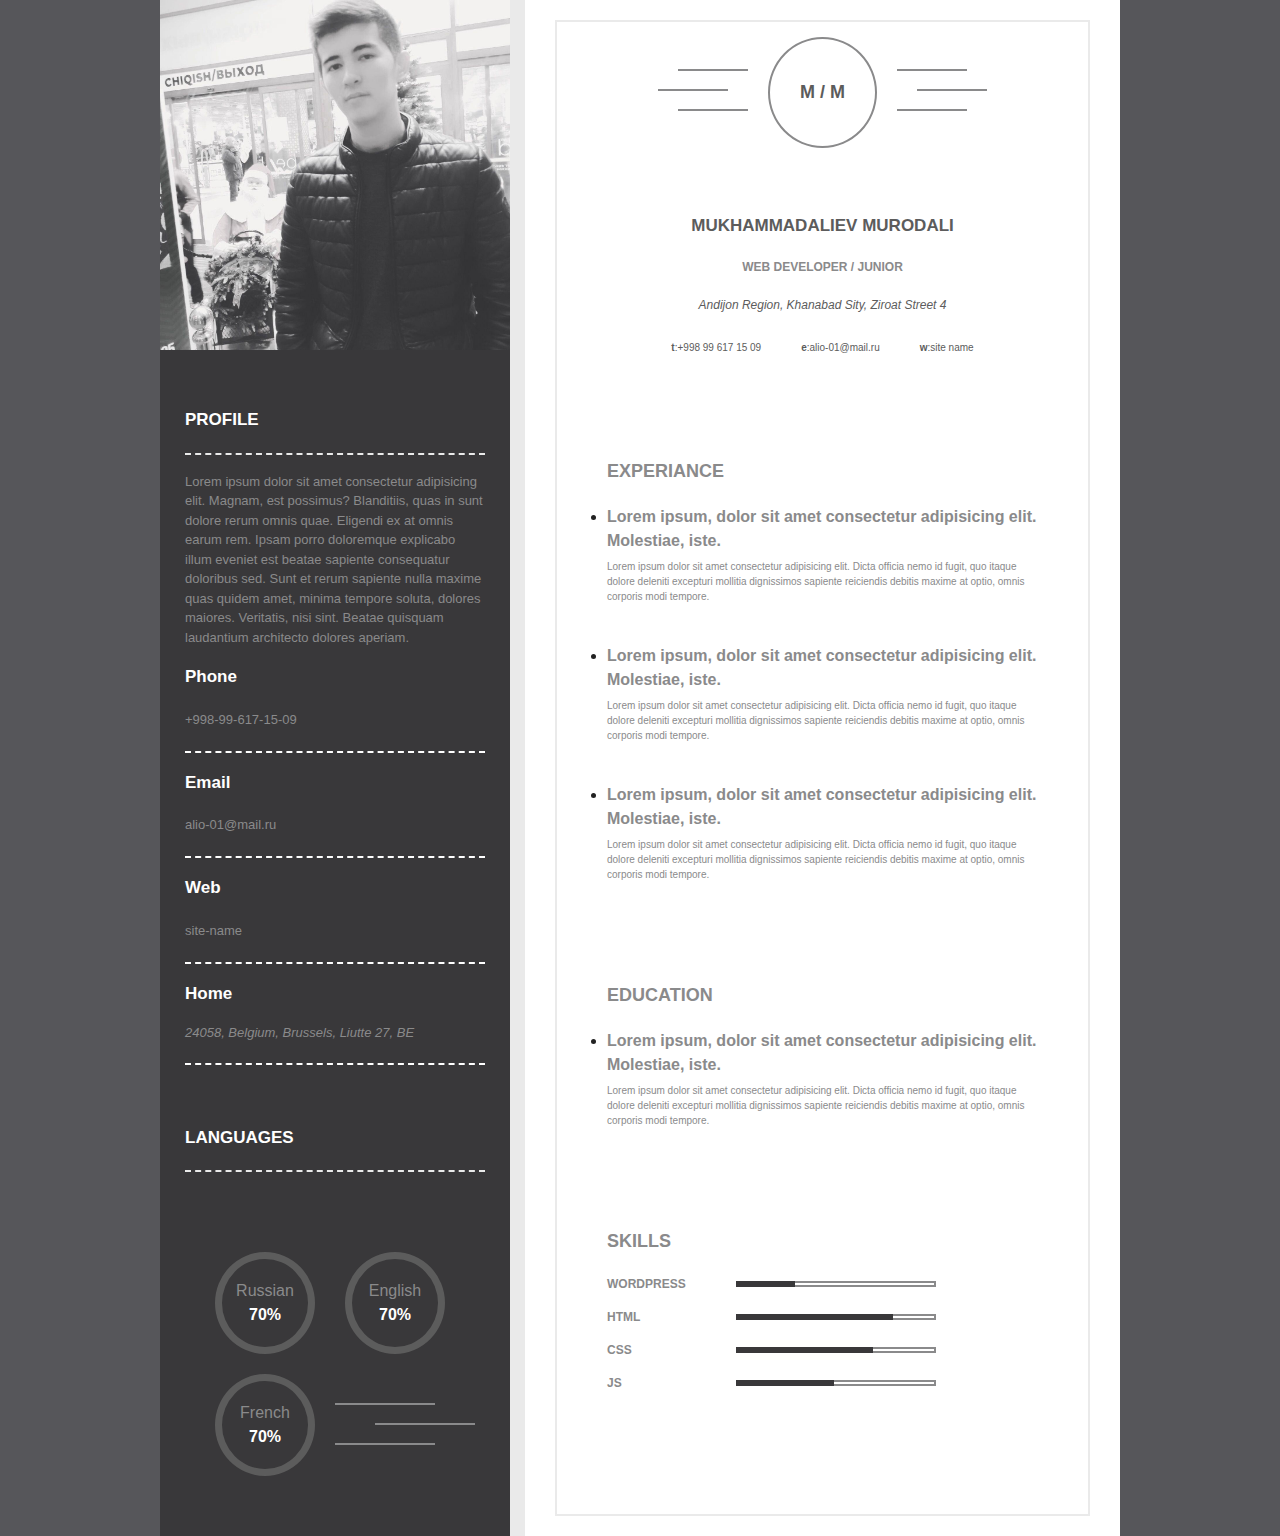
<file: index.html>
<!DOCTYPE html>
<html lang="en">
<head>
  <meta charset="UTF-8">
  <meta name="viewport" content="width=device-width, initial-scale=1.0">
  <link rel="stylesheet" href="css/normalize.css">
  <link rel="stylesheet" href="css/style.css">
  <title>Portfoliocha</title>
</head>
<body>
  <main class="main-site">
    <div class="container">
      <section class="site-section-left">
        <h2 class="visually-hidden">
          Info
        </h2>
        <img class="avatar-img" src="img/avatar.jpg" alt="Me" width="350" height="235">
        <div class="profile">
          <h3 class="profile-title">Profile</h3>
          <p class="profile-text">
            Lorem ipsum dolor sit amet consectetur adipisicing elit. Magnam, est possimus? Blanditiis, quas in sunt dolore rerum omnis quae. Eligendi ex at omnis earum rem. Ipsam porro doloremque explicabo illum eveniet est beatae sapiente consequatur doloribus sed. Sunt et rerum sapiente nulla maxime quas quidem amet, minima tempore soluta, dolores maiores. Veritatis, nisi sint. Beatae quisquam laudantium architecto dolores aperiam.
          </p>
          <ul class="profile-list">
            <li class="profile-item">
              <h3 class="profile-item-title">Phone</h3>
              <a href="tel:+998996171509" class="profile-item-link">+998-99-617-15-09</a>
            </li>
            <li class="profile-item">
              <h3 class="profile-item-title">Email</h3>
              <a href="mailto:alio-01@mail.ru" class="profile-item-link">alio-01@mail.ru</a>
            </li>
            <li class="profile-item">
              <h3 class="profile-item-title">Web</h3>
              <a href="#" class="profile-item-link">site-name</a>
            </li>
            <li class="profile-item">
              <h3 class="profile-item-title">Home</h3>
              <a href="#" class="profile-item-link"><address class="address-info">24058, Belgium, Brussels, Liutte 27, BE</address></a>
            </li>
          </ul>
          <h2 class="languages-title">Languages</h2>
          <ul class="languages-list">
            <li class="languages-item">
              <p class="languages-item-name">Russian</p>
              <span class="languages-item-pro">70%</span>
            </li>
            <li class="languages-item">
              <p class="languages-item-name">English</p>
              <span class="languages-item-pro">70%</span>
            </li>
            <li class="languages-item mlnone">
              <p class="languages-item-name">French</p>
              <span class="languages-item-pro">70%</span>
            </li>
            <li class="border-none">
              <span class="languages-item-line"></span>
            </li>
          </ul>
        </div>
      </section>
      <div class="line"></div>
      <section class="site-section-right">
        <div class="site-section-right-body">
          <div class="header-section-right">
            <span class="languages-item-line-left"></span>
            <h2 class="header-section-right-title"><a href="index.html" class="site">M / M</a></h2>
            <span class="languages-item-line-right"></span>
          </div>
          <h2 class="site-section-right-body-title">Mukhammadaliev Murodali</h2>
          <p class="site-section-right-body-subtitle">web developer / junior</p>
          <address class="site-section-right-body-address">Andijon region, khanabad sity, ziroat street 4</address>
          <ul class="site-section-right-body-list">
            <li class="site-section-right-body-item"><a href="tel:+998996171509" class="site-section-right-body-link"><span class="site-section-right-body-bold">t</span>:+998 99 617 15 09</a></li>
            <li class="site-section-right-body-item"><a href="mailto:alio-01@mail.ru" class="site-section-right-body-link"><span class="site-section-right-body-bold">e</span>:alio-01@mail.ru</a></li>
            <li class="site-section-right-body-item"><a href="#" class="site-section-right-body-link"><span class="site-section-right-body-bold">w</span>:site name</a></li>
          </ul>
          <div class="experiance">
            <h2 class="experiance-title">experiance</h2>
            <ul class="experiance-list">
              <li class="experiance-item">
                <h3 class="experiance-item-title">Lorem ipsum, dolor sit amet consectetur adipisicing elit. Molestiae, iste.</h3>
                <p class="experiance-item-text">Lorem ipsum dolor sit amet consectetur adipisicing elit. Dicta officia nemo id fugit, quo itaque dolore deleniti excepturi mollitia dignissimos sapiente reiciendis debitis maxime at optio, omnis corporis modi tempore.</p>
              </li>
              <li class="experiance-item">
                <h3 class="experiance-item-title">Lorem ipsum, dolor sit amet consectetur adipisicing elit. Molestiae, iste.</h3>
                <p class="experiance-item-text">Lorem ipsum dolor sit amet consectetur adipisicing elit. Dicta officia nemo id fugit,
                  quo itaque dolore deleniti excepturi mollitia dignissimos sapiente reiciendis debitis maxime at optio, omnis
                  corporis modi tempore.</p>
              </li>
              <li class="experiance-item">
                <h3 class="experiance-item-title">Lorem ipsum, dolor sit amet consectetur adipisicing elit. Molestiae, iste.</h3>
                <p class="experiance-item-text">Lorem ipsum dolor sit amet consectetur adipisicing elit. Dicta officia nemo id fugit,
                  quo itaque dolore deleniti excepturi mollitia dignissimos sapiente reiciendis debitis maxime at optio, omnis
                  corporis modi tempore.</p>
              </li>
            </ul>
          </div>
          <div class="education">
            <h2 class="experiance-title">education</h2>
            <ul class="experiance-list">
              <li class="experiance-item">
                <h3 class="experiance-item-title">Lorem ipsum, dolor sit amet consectetur adipisicing elit. Molestiae, iste.</h3>
                <p class="experiance-item-text">Lorem ipsum dolor sit amet consectetur adipisicing elit. Dicta officia nemo id
                  fugit, quo itaque dolore deleniti excepturi mollitia dignissimos sapiente reiciendis debitis maxime at optio,
                  omnis corporis modi tempore.</p>
              </li>
              </ul>
          </div>
          <div class="skills">
            <h2 class="experiance-title">skills</h2>
            <ul class="skills-list">
              <li class="skills-item">
                <p class="skills-text">wordpress</p>
                <span class="skills-span wordpress"></span>
              </li>
              <li class="skills-item">
                <p class="skills-text">html</p>
                <span class="skills-span html"></span>
              </li>
              <li class="skills-item">
                <p class="skills-text">css</p>
                <span class="skills-span css"></span>
              </li>
              <li class="skills-item">
                <p class="skills-text">js</p>
                <span class="skills-span js"></span>
              </li>
            </ul>
          </div>
        </div>
      </section>
    </div>
  </main>
</body>
</html>
</file>
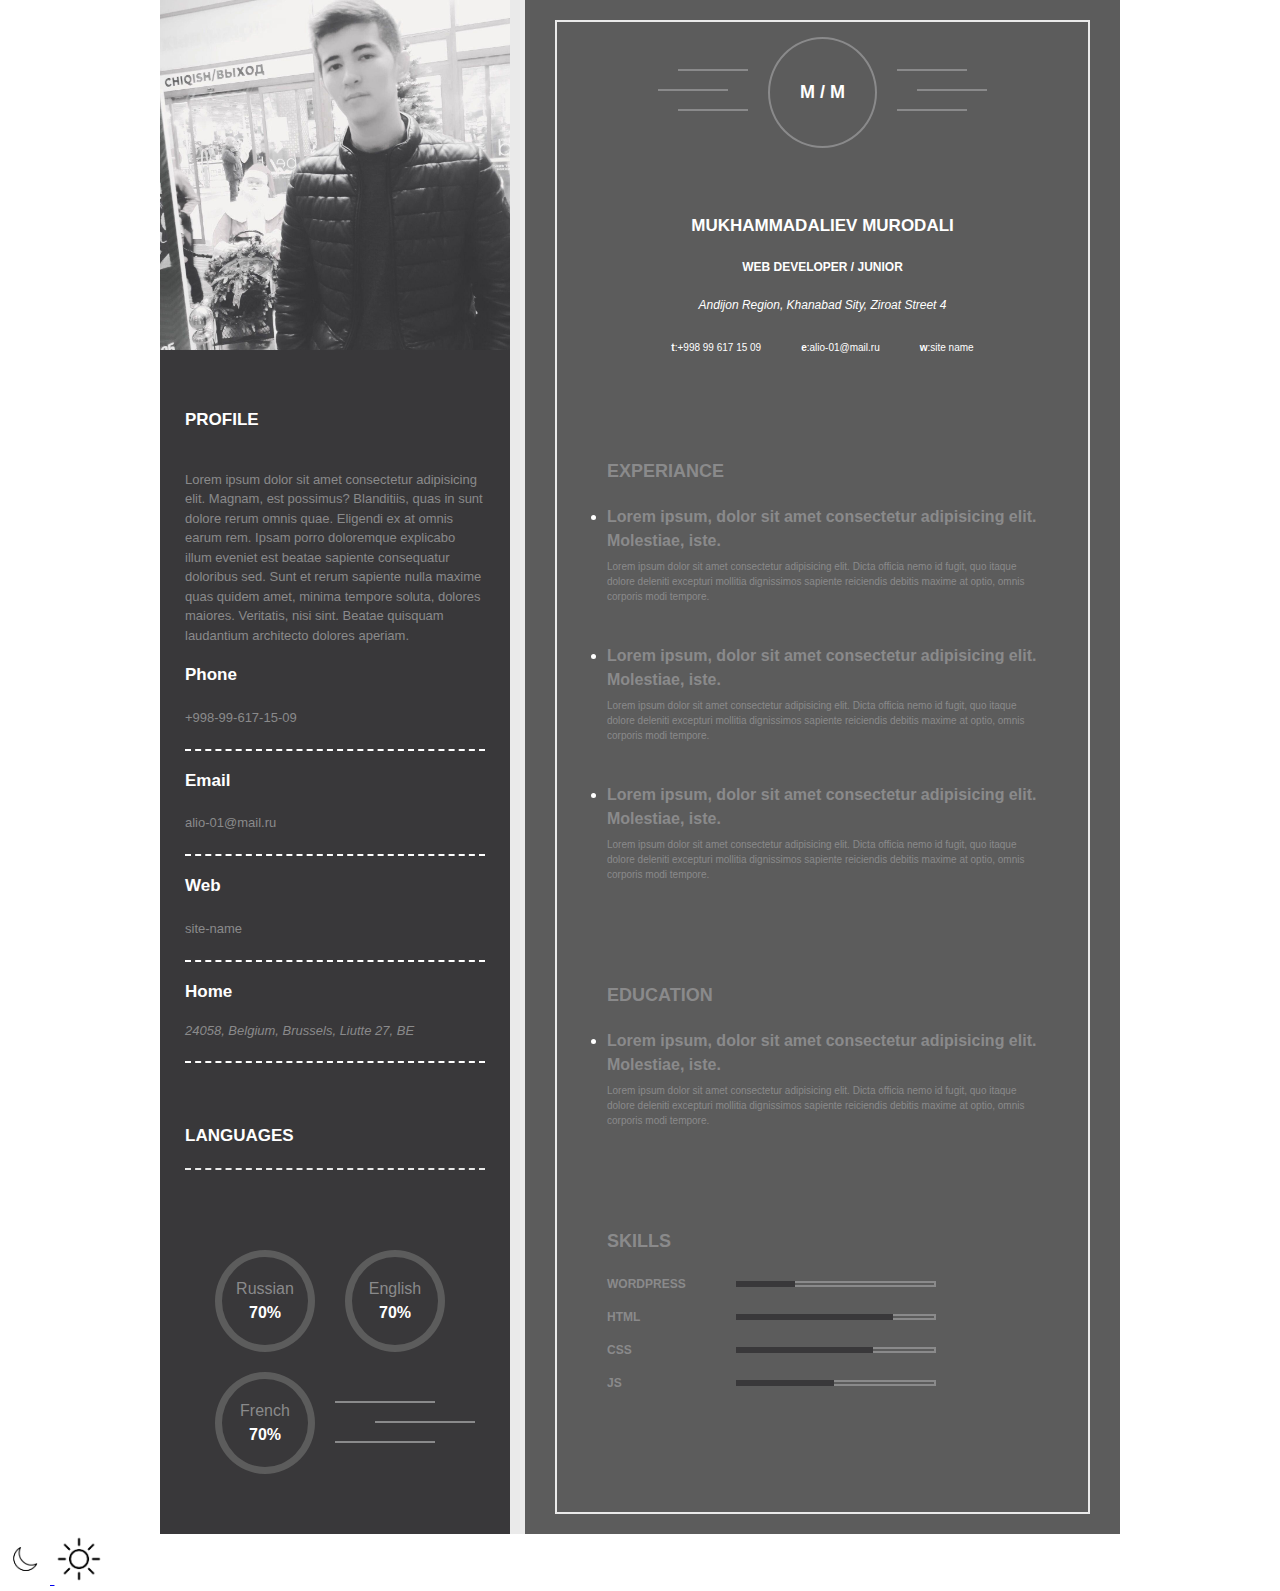
<file: index-n.html>
<!DOCTYPE html>
<html lang="en">

<head>
  <meta charset="UTF-8">
  <meta name="viewport" content="width=device-width, initial-scale=1.0">
  <link rel="stylesheet" href="css/normalize.css">
  <link rel="stylesheet" href="css/style-n.css">
  <title>Portfoliocha</title>
</head>

<body>
  <main class="main-site">
    <div class="container">
      <section class="site-section-left">
        <h2 class="visually-hidden">
          Info
        </h2>
        <img class="avatar-img" src="img/avatar.jpg" alt="Me" width="350" height="235">
        <div class="profile">
          <h3 class="profile-title">Profile</h3>
          <p class="profile-text">
            Lorem ipsum dolor sit amet consectetur adipisicing elit. Magnam, est possimus? Blanditiis, quas in sunt
            dolore rerum omnis quae. Eligendi ex at omnis earum rem. Ipsam porro doloremque explicabo illum eveniet est
            beatae sapiente consequatur doloribus sed. Sunt et rerum sapiente nulla maxime quas quidem amet, minima
            tempore soluta, dolores maiores. Veritatis, nisi sint. Beatae quisquam laudantium architecto dolores
            aperiam.
          </p>
          <ul class="profile-list">
            <li class="profile-item">
              <h3 class="profile-item-title">Phone</h3>
              <a href="tel:+998996171509" class="profile-item-link">+998-99-617-15-09</a>
            </li>
            <li class="profile-item">
              <h3 class="profile-item-title">Email</h3>
              <a href="mailto:alio-01@mail.ru" class="profile-item-link">alio-01@mail.ru</a>
            </li>
            <li class="profile-item">
              <h3 class="profile-item-title">Web</h3>
              <a href="#" class="profile-item-link">site-name</a>
            </li>
            <li class="profile-item">
              <h3 class="profile-item-title">Home</h3>
              <a href="#" class="profile-item-link">
                <address class="address-info">24058, Belgium, Brussels, Liutte 27, BE</address>
              </a>
            </li>
          </ul>
          <h2 class="languages-title">Languages</h2>
          <ul class="languages-list">
            <li class="languages-item">
              <p class="languages-item-name">Russian</p>
              <span class="languages-item-pro">70%</span>
            </li>
            <li class="languages-item">
              <p class="languages-item-name">English</p>
              <span class="languages-item-pro">70%</span>
            </li>
            <li class="languages-item mlnone">
              <p class="languages-item-name">French</p>
              <span class="languages-item-pro">70%</span>
            </li>
            <li class="border-none">
              <span class="languages-item-line"></span>
            </li>
          </ul>
        </div>
      </section>
      <div class="line"></div>
      <section class="site-section-right">
        <div class="site-section-right-body">
          <div class="header-section-right">
            <span class="languages-item-line-left"></span>
            <h2 class="header-section-right-title"><a href="index.html" class="site">M / M</a></h2>
            <span class="languages-item-line-right"></span>
          </div>
          <h2 class="site-section-right-body-title">Mukhammadaliev Murodali</h2>
          <p class="site-section-right-body-subtitle">web developer / junior</p>
          <address class="site-section-right-body-address">Andijon region, khanabad sity, ziroat street 4</address>
          <ul class="site-section-right-body-list">
            <li class="site-section-right-body-item"><a href="tel:+998996171509"
                class="site-section-right-body-link"><span class="site-section-right-body-bold">t</span>:+998 99 617 15
                09</a></li>
            <li class="site-section-right-body-item"><a href="mailto:alio-01@mail.ru"
                class="site-section-right-body-link"><span
                  class="site-section-right-body-bold">e</span>:alio-01@mail.ru</a></li>
            <li class="site-section-right-body-item"><a href="#" class="site-section-right-body-link"><span
                  class="site-section-right-body-bold">w</span>:site name</a></li>
          </ul>
          <div class="experiance">
            <h2 class="experiance-title">experiance</h2>
            <ul class="experiance-list">
              <li class="experiance-item">
                <h3 class="experiance-item-title">Lorem ipsum, dolor sit amet consectetur adipisicing elit. Molestiae,
                  iste.</h3>
                <p class="experiance-item-text">Lorem ipsum dolor sit amet consectetur adipisicing elit. Dicta officia
                  nemo id fugit, quo itaque dolore deleniti excepturi mollitia dignissimos sapiente reiciendis debitis
                  maxime at optio, omnis corporis modi tempore.</p>
              </li>
              <li class="experiance-item">
                <h3 class="experiance-item-title">Lorem ipsum, dolor sit amet consectetur adipisicing elit. Molestiae,
                  iste.</h3>
                <p class="experiance-item-text">Lorem ipsum dolor sit amet consectetur adipisicing elit. Dicta officia
                  nemo id fugit,
                  quo itaque dolore deleniti excepturi mollitia dignissimos sapiente reiciendis debitis maxime at optio,
                  omnis
                  corporis modi tempore.</p>
              </li>
              <li class="experiance-item">
                <h3 class="experiance-item-title">Lorem ipsum, dolor sit amet consectetur adipisicing elit. Molestiae,
                  iste.</h3>
                <p class="experiance-item-text">Lorem ipsum dolor sit amet consectetur adipisicing elit. Dicta officia
                  nemo id fugit,
                  quo itaque dolore deleniti excepturi mollitia dignissimos sapiente reiciendis debitis maxime at optio,
                  omnis
                  corporis modi tempore.</p>
              </li>
            </ul>
          </div>
          <div class="education">
            <h2 class="experiance-title">education</h2>
            <ul class="experiance-list">
              <li class="experiance-item">
                <h3 class="experiance-item-title">Lorem ipsum, dolor sit amet consectetur adipisicing elit. Molestiae,
                  iste.</h3>
                <p class="experiance-item-text">Lorem ipsum dolor sit amet consectetur adipisicing elit. Dicta officia
                  nemo id
                  fugit, quo itaque dolore deleniti excepturi mollitia dignissimos sapiente reiciendis debitis maxime at
                  optio,
                  omnis corporis modi tempore.</p>
              </li>
            </ul>
          </div>
          <div class="skills">
            <h2 class="experiance-title">skills</h2>
            <ul class="skills-list">
              <li class="skills-item">
                <p class="skills-text">wordpress</p>
                <span class="skills-span wordpress"></span>
              </li>
              <li class="skills-item">
                <p class="skills-text">html</p>
                <span class="skills-span html"></span>
              </li>
              <li class="skills-item">
                <p class="skills-text">css</p>
                <span class="skills-span css"></span>
              </li>
              <li class="skills-item">
                <p class="skills-text">js</p>
                <span class="skills-span js"></span>
              </li>
            </ul>
          </div>
        </div>
      </section>
    </div>
  </main>
  <div class="night">
    <a href="index.html" class="link-night">
      <img class="night-img" src="img/moon.png" alt="">
    </a>
    <a href="index-n.html" class="link-moon">
      <img class="night-img" src="img/sun.png" alt="">
    </a>
  </div>
</body>

</html>
</file>
<file: css/style.css>
html {
  box-sizing: border-box;
}

*,
*::before,
*::after {
  box-sizing: inherit;
}

body {
  padding: 0;
  margin: 0;
  font-family: "Arial", sans-serif;
  font-size: 16px;
  line-height: 1.5;
  background-color: #56565A;
  color: #222;
}

img {
  max-width: 100%;
  height: auto;
}

.visually-hidden {
  position: absolute;
  width: 1px;
  height: 1px;
  margin: -1px;
  border: 0;
  padding: 0;
  clip: rect(0 0 0 0);
  overflow: hidden;
}

.container {
  max-width: 1000px;
  padding-left: 20px;
  padding-right: 20px;
  margin-left: auto;
  margin-right: auto;
  display: flex;
}
.site-section-left {
  width: 350px;
}
.site-section-right {
  width: 595px;
  padding: 20px 30px;
  background-color: #fff;
}
.line {
  width: 15px;
  background-color: #EAEAEA;
  min-height: 100%;
}


.profile {
  background-color: #39383a;
  padding: 40px 25px 60px 25px;
}
.profile-title {
  text-transform: uppercase;
  font-size: 17px;
  font-weight: 700;
  color: #fff;
  border-bottom: 2px dashed #EAEAEA;
  padding-bottom: 20px;
}
.profile-text {
  font-size: 13px;
  color: #8a8a8b;
}
.profile-list {
  padding: 0;
  margin: 0;
  list-style: none;
  margin-bottom: 60px;
}
.profile-item {
  border-bottom: 2px dashed #fff;
  padding-bottom: 20px;
}
.profile-item-title {
  color: #fff;
  font-size: 17px;
}
.profile-item-link {
  font-size: 13px;
  color: #8a8a8b;
  text-decoration: none;
  transition: color 0.3s ease;
}
.profile-item-link:hover {
  color: #222;
}
.languages-title {
  text-transform: uppercase;
  font-size: 17px;
  font-weight: 700;
  color: #fff;
  border-bottom: 2px dashed #EAEAEA;
  padding-bottom: 20px;
  margin-bottom: 80px;
}
.languages-list {
  padding: 0;
  margin: 0;
  list-style: none;
  display: flex;
  flex-wrap: wrap;
}
.languages-item {
  width: 100px;
  border: 7px solid #5c5c5c;
  border-radius: 50%;
  padding: 10px;
  text-align: center;
  margin-left: 30px;
  margin-bottom: 20px;
  display: flex;
  flex-direction: column;
  justify-content: center;
  transition: box-shadow 0.3s ease;
}
.languages-item::nth-child(even) {
  margin-left: 0;
}
.languages-item:hover {
  box-shadow: 0 0 0 7px rgba(90, 90, 90, 0.7),
   0 0 0 14px rgba(70, 70, 70, 0.7), 0 0 0 21px rgba(60, 60, 60, 0.7);
}
.languages-item-name {
  color: #8a8a8b;
  padding: 0;
  margin: 0;
  margin-top: 10px;
}
.languages-item-pro {
  color: #fff;
  font-weight: 700;
  margin-bottom: 10px;
  display: inline-block;
}
.border-none {
  border: none;
}
.languages-item-line {
  width: 100px;
  height: 2px;
  background-color: #8a8a8b;
  display: flex;
  position: relative;
  top: 50%;
  left: 60px;
  transform: translateY(-100%);
}
.languages-item-line::after {
  content: "";
  width: 100px;
  height: 2px;
  background-color: #8a8a8b;
  position: absolute;
  top: -20px;
  left: -40px;
}
.mlnone {
  margin-bottom: 0;
}
.languages-item-line::before {
  content: "";
  width: 100px;
  height: 2px;
  background-color: #8a8a8b;
  position: absolute;
  top: 20px;
  left: -40px;
}
.avatar-img {
  display: inline-block;
  vertical-align: middle;
}


.header-section-right {
  display: flex;
  align-items: center;
  justify-content: center;
  margin-bottom: 50px;
}
.languages-item-line-right {
   width: 70px;
  height: 2px;
  background-color: #8a8a8b;
  display: flex;
  position: relative;
  transform: translateY(-100%);
}
.languages-item-line-left {
   width: 70px;
  height: 2px;
  background-color: #8a8a8b;
  display: flex;
  position: relative;
  transform: translateY(-100%);
}
.site {
  display: inline-block;
  padding: 40px 30px;
  text-decoration: none;
  color: #5c5c5c;
}
.header-section-right-title {
  border: 2px solid #8a8a8b;
  border-radius: 50%;
  font-size: 18px;
  margin-left: 40px;
  margin-right: 40px;
  transition: transform 0.3s ease;
}
.header-section-right-title:hover {
  transform: scale(1.1);
}
.languages-item-line-left::before{
  content: "";
  width: 70px;
  height: 2px;
  background-color: #8a8a8b;
  position: absolute;
  top: 20px;
  left: 20px;
}
.languages-item-line-right::before{
  content: "";
  width: 70px;
  height: 2px;
  background-color: #8a8a8b;
  position: absolute;
  top: 20px;
  left: -20px;
}
.languages-item-line-left::after {
  content: "";
  width: 70px;
  height: 2px;
  background-color: #8a8a8b;
  position: absolute;
  top: -20px;
  left: 20px;
}
.languages-item-line-right::after {
  content: "";
  width: 70px;
  height: 2px;
  background-color: #8a8a8b;
  position: absolute;
  top: -20px;
  left: -20px;
}
.site-section-right-body {
  border: 2px solid #EAEAEA;
  padding: 0 50px;
  height: 100%;
}
.site-section-right-body-title {
  text-align: center;
  font-size: 17px;
  text-transform: uppercase;
  color: #5c5c5c;
  margin: 0;
  margin-bottom: 20px;
}
.site-section-right-body-subtitle {
  text-align: center;
  font-size: 12px;
  text-transform: uppercase;
  color: #8a8a8b;
  font-weight: 700;
  margin: 0;
  margin-bottom: 20px;
}
.site-section-right-body-address {
  text-align: center;
  font-size: 12px;
  text-transform: capitalize;
  color: #5c5c5c;
  margin-bottom: 20px;
}
.site-section-right-body-list {
  display: flex;
  padding: 0;
  margin: 0;
  list-style: none;
  justify-content: center;
  margin-bottom: 100px;
}
.site-section-right-body-item {
  transition: transform 0.3s ease;
}
.site-section-right-body-item:hover {
  transform: scale(1.1);
}
.site-section-right-body-link {
  text-decoration: none;
  font-size: 10px;
  color: #5c5c5c;
  padding: 10px 20px;
}
.site-section-right-body-link:hover {
  color: #222;
}
.site-section-right-body-bold {
  font-weight: 700;
}
.experiance-title {
  margin: 0;
  margin-bottom: 20px;
  text-transform: uppercase;
  font-size: 18px;
  color: #8a8a8b;
}
.experiance-list {
  margin: 0;
  padding: 0;
  margin-bottom: 100px;
}
.experiance-item {
  margin-bottom: 40px;
}
.experiance-item-title {
  font-size: 16px;
  color: #8a8a8b;
  margin: 0;
  margin-bottom: 6px;
}
.experiance-item-text {
  font-size: 10px;
  color: #8a8a8b;
  margin: 0;
}

.skills-list {
  padding: 0;
  margin: 0;
  list-style: none;
}
.skills-item {
  display: flex;
  align-items: center;
  margin-bottom: 15px;
}
.skills-text {
  text-transform: uppercase;
  margin: 0;
  color: #8a8a8b;
  font-size: 12px;
  font-weight: 700;
  flex: 0 1 30%;
}
.skills-span {
  width: 200px;
  height: 1px;
  padding: 1px;
  display: inline-block;
  border: 2px solid #8a8a8b;
  position: relative;
}
.skills-span::before {
  content: "";
  position: absolute;
  height: 6px;
  display: inline-block;
  background-color: #39383a;
  top: -2px;
  left: -2px;
}
.wordpress::before {
  width: 30%;
}
.html::before {
  width: 80%;
}
.css::before {
  width: 70%;
}
.js::before {
  width: 50%;
}
</file>
<file: css/style-n.css>
html {
  box-sizing: border-box;
}

*,
*::before,
*::after {
  box-sizing: inherit;
}

body {
  padding: 0;
  margin: 0;
  font-family: "Arial", sans-serif;
  font-size: 16px;
  line-height: 1.5;
  background-color: #fff;
  color: #fff;
}

img {
  max-width: 100%;
  height: auto;
}

.visually-hidden {
  position: absolute;
  width: 1px;
  height: 1px;
  margin: -1px;
  border: 0;
  padding: 0;
  clip: rect(0 0 0 0);
  overflow: hidden;
}

.container {
  max-width: 1000px;
  padding-left: 20px;
  padding-right: 20px;
  margin-left: auto;
  margin-right: auto;
  display: flex;
}
.site-section-left {
  width: 350px;
}
.site-section-right {
  width: 595px;
  padding: 20px 30px;
  background-color: #5c5c5c;
}
.line {
  width: 15px;
  background-color: #EAEAEA;
  min-height: 100%;
}


.profile {
  background-color: #39383a;
  padding: 40px 25px 60px 25px;
}
.profile-title {
  text-transform: uppercase;
  font-size: 17px;
  font-weight: 700;
  color: #5c5c5c
  border-bottom: 2px dashed #EAEAEA;
  padding-bottom: 20px;
}
.profile-text {
  font-size: 13px;
  color: #8a8a8b;
}
.profile-list {
  padding: 0;
  margin: 0;
  list-style: none;
  margin-bottom: 60px;
}
.profile-item {
  border-bottom: 2px dashed #fff;
  padding-bottom: 20px;
}
.profile-item-title {
  color: #fff;
  font-size: 17px;
}
.profile-item-link {
  font-size: 13px;
  color: #8a8a8b;
  text-decoration: none;
  transition: color 0.3s ease;
}
.profile-item-link:hover {
  color: #222;
}
.languages-title {
  text-transform: uppercase;
  font-size: 17px;
  font-weight: 700;
  color: #fff;
  border-bottom: 2px dashed #EAEAEA;
  padding-bottom: 20px;
  margin-bottom: 80px;
}
.languages-list {
  padding: 0;
  margin: 0;
  list-style: none;
  display: flex;
  flex-wrap: wrap;
}
.languages-item {
  width: 100px;
  border: 7px solid #5c5c5c;
  border-radius: 50%;
  padding: 10px;
  text-align: center;
  margin-left: 30px;
  margin-bottom: 20px;
  display: flex;
  flex-direction: column;
  justify-content: center;
  transition: box-shadow 0.3s ease;
}
.languages-item::nth-child(even) {
  margin-left: 0;
}
.languages-item:hover {
  box-shadow: 0 0 0 7px rgba(90, 90, 90, 0.7),
   0 0 0 14px rgba(70, 70, 70, 0.7), 0 0 0 21px rgba(60, 60, 60, 0.7);
}
.languages-item-name {
  color: #8a8a8b;
  padding: 0;
  margin: 0;
  margin-top: 10px;
}
.languages-item-pro {
  color: #fff;
  font-weight: 700;
  margin-bottom: 10px;
  display: inline-block;
}
.border-none {
  border: none;
}
.languages-item-line {
  width: 100px;
  height: 2px;
  background-color: #8a8a8b;
  display: flex;
  position: relative;
  top: 50%;
  left: 60px;
  transform: translateY(-100%);
}
.languages-item-line::after {
  content: "";
  width: 100px;
  height: 2px;
  background-color: #8a8a8b;
  position: absolute;
  top: -20px;
  left: -40px;
}
.mlnone {
  margin-bottom: 0;
}
.languages-item-line::before {
  content: "";
  width: 100px;
  height: 2px;
  background-color: #8a8a8b;
  position: absolute;
  top: 20px;
  left: -40px;
}
.avatar-img {
  display: inline-block;
  vertical-align: middle;
}


.header-section-right {
  display: flex;
  align-items: center;
  justify-content: center;
  margin-bottom: 50px;
}
.languages-item-line-right {
   width: 70px;
  height: 2px;
  background-color: #8a8a8b;
  display: flex;
  position: relative;
  transform: translateY(-100%);
}
.languages-item-line-left {
   width: 70px;
  height: 2px;
  background-color: #8a8a8b;
  display: flex;
  position: relative;
  transform: translateY(-100%);
}
.site {
  display: inline-block;
  padding: 40px 30px;
  text-decoration: none;
  color: #fff;
}
.header-section-right-title {
  border: 2px solid #8a8a8b;
  border-radius: 50%;
  font-size: 18px;
  margin-left: 40px;
  margin-right: 40px;
  transition: transform 0.3s ease;
}
.header-section-right-title:hover {
  transform: scale(1.1);
}
.languages-item-line-left::before{
  content: "";
  width: 70px;
  height: 2px;
  background-color: #8a8a8b;
  position: absolute;
  top: 20px;
  left: 20px;
}
.languages-item-line-right::before{
  content: "";
  width: 70px;
  height: 2px;
  background-color: #8a8a8b;
  position: absolute;
  top: 20px;
  left: -20px;
}
.languages-item-line-left::after {
  content: "";
  width: 70px;
  height: 2px;
  background-color: #8a8a8b;
  position: absolute;
  top: -20px;
  left: 20px;
}
.languages-item-line-right::after {
  content: "";
  width: 70px;
  height: 2px;
  background-color: #8a8a8b;
  position: absolute;
  top: -20px;
  left: -20px;
}
.site-section-right-body {
  border: 2px solid #EAEAEA;
  padding: 0 50px;
  height: 100%;
}
.site-section-right-body-title {
  text-align: center;
  font-size: 17px;
  text-transform: uppercase;
  color: #fff;
  margin: 0;
  margin-bottom: 20px;
}
.site-section-right-body-subtitle {
  text-align: center;
  font-size: 12px;
  text-transform: uppercase;
  color: #fff;
  font-weight: 700;
  margin: 0;
  margin-bottom: 20px;
}
.site-section-right-body-address {
  text-align: center;
  font-size: 12px;
  text-transform: capitalize;
  color: #fff;
  margin-bottom: 20px;
}
.site-section-right-body-list {
  display: flex;
  padding: 0;
  margin: 0;
  list-style: none;
  justify-content: center;
  margin-bottom: 100px;
}
.site-section-right-body-item {
  transition: transform 0.3s ease;
}
.site-section-right-body-item:hover {
  transform: scale(1.1);
}
.site-section-right-body-link {
  text-decoration: none;
  font-size: 10px;
  color: #fff;
  padding: 10px 20px;
}
.site-section-right-body-link:hover {
  color: #8a8a8b;
}
.site-section-right-body-bold {
  font-weight: 700;
}
.experiance-title {
  margin: 0;
  margin-bottom: 20px;
  text-transform: uppercase;
  font-size: 18px;
  color: #8a8a8b;
}
.experiance-list {
  margin: 0;
  padding: 0;
  margin-bottom: 100px;
}
.experiance-item {
  margin-bottom: 40px;
}
.experiance-item-title {
  font-size: 16px;
  color: #8a8a8b;
  margin: 0;
  margin-bottom: 6px;
}
.experiance-item-text {
  font-size: 10px;
  color: #8a8a8b;
  margin: 0;
}

.skills-list {
  padding: 0;
  margin: 0;
  list-style: none;
}
.skills-item {
  display: flex;
  align-items: center;
  margin-bottom: 15px;
}
.skills-text {
  text-transform: uppercase;
  margin: 0;
  color: #8a8a8b;
  font-size: 12px;
  font-weight: 700;
  flex: 0 1 30%;
}
.skills-span {
  width: 200px;
  height: 1px;
  padding: 1px;
  display: inline-block;
  border: 2px solid #8a8a8b;
  position: relative;
}
.skills-span::before {
  content: "";
  position: absolute;
  height: 6px;
  display: inline-block;
  background-color: #39383a;
  top: -2px;
  left: -2px;
}
.wordpress::before {
  width: 30%;
}
.html::before {
  width: 80%;
}
.css::before {
  width: 70%;
}
.js::before {
  width: 50%;
}
.night-img {
  width: 50px;
}
</file>
